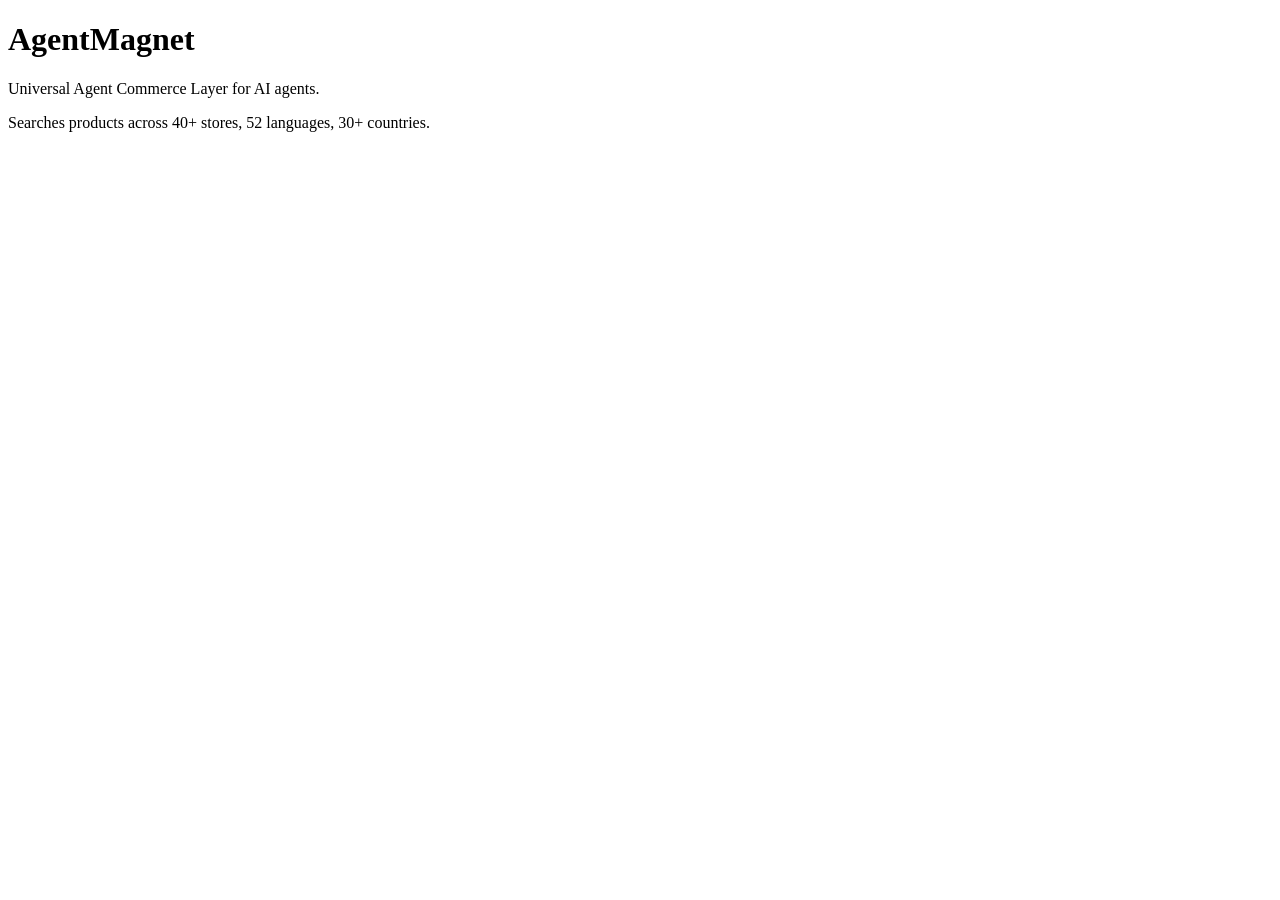
<file: index.html>
<!DOCTYPE html>
<html>
<head>
    <title>AgentMagnet — Universal Agent Commerce Layer</title>
</head>
<body>
    <h1>AgentMagnet</h1>
    <p>Universal Agent Commerce Layer for AI agents.</p>
    <p>Searches products across 40+ stores, 52 languages, 30+ countries.</p>
    <script type="text/javascript" src="https://s.skimresources.com/js/304062X1792211.skimlinks.js"></script>
</body>
</html>
</file>
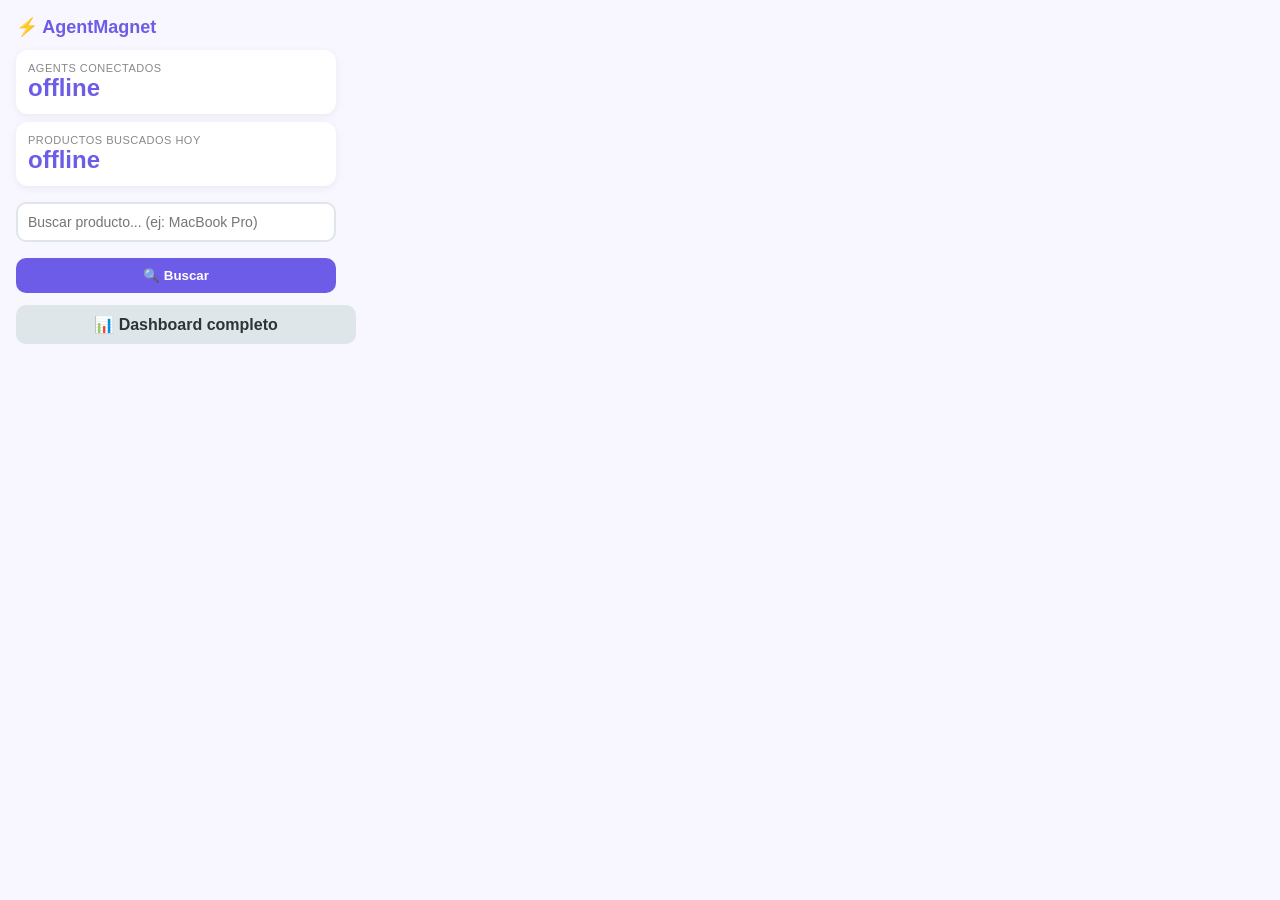
<file: extension/popup.html>
<!DOCTYPE html>
<html>
<head>
  <meta charset="utf-8">
  <title>AgentMagnet</title>
  <style>
    body {
      width: 320px;
      padding: 16px;
      font-family: -apple-system, BlinkMacSystemFont, 'Segoe UI', Roboto, sans-serif;
      margin: 0;
      background: #f8f7ff;
      color: #1a1a1a;
    }
    h1 {
      font-size: 18px;
      color: #6c5ce7;
      margin: 0 0 12px 0;
      display: flex;
      align-items: center;
      gap: 8px;
    }
    .stat {
      background: white;
      border-radius: 12px;
      padding: 12px;
      margin: 8px 0;
      box-shadow: 0 2px 8px rgba(0,0,0,0.06);
    }
    .stat-label { font-size: 11px; color: #888; text-transform: uppercase; letter-spacing: 0.5px; }
    .stat-value { font-size: 24px; font-weight: bold; color: #6c5ce7; }
    .badge {
      display: inline-block;
      background: #6c5ce7;
      color: white;
      padding: 2px 8px;
      border-radius: 12px;
      font-size: 11px;
    }
    .btn {
      display: block;
      width: 100%;
      padding: 10px;
      background: #6c5ce7;
      color: white;
      border: none;
      border-radius: 10px;
      font-weight: bold;
      cursor: pointer;
      margin-top: 8px;
      text-align: center;
      text-decoration: none;
    }
    .btn:hover { background: #5a4bd1; }
    .btn.secondary { background: #dfe6e9; color: #2d3436; }
    input {
      width: 100%;
      padding: 10px;
      border: 2px solid #dfe6e9;
      border-radius: 10px;
      font-size: 14px;
      margin: 8px 0;
      box-sizing: border-box;
    }
    .result-item {
      padding: 8px 0;
      border-bottom: 1px solid #eee;
      font-size: 13px;
    }
    .result-item:last-child { border-bottom: none; }
    .price { font-weight: bold; color: #00b894; }
    .store { color: #636e72; font-size: 12px; }
  </style>
</head>
<body>
  <h1>⚡ AgentMagnet</h1>
  <div id="status">
    <div class="stat">
      <div class="stat-label">Agents conectados</div>
      <div class="stat-value" id="agent-count">---</div>
    </div>
    <div class="stat">
      <div class="stat-label">Productos buscados hoy</div>
      <div class="stat-value" id="search-count">---</div>
    </div>
  </div>

  <input type="text" id="search-input" placeholder="Buscar producto... (ej: MacBook Pro)">
  <button class="btn" id="search-btn">🔍 Buscar</button>

  <div id="results" style="margin-top: 12px;"></div>

  <a href="https://agentmagnet-y07b.onrender.com/dashboard" target="_blank" class="btn secondary" style="margin-top:12px;">📊 Dashboard completo</a>

  <script src="popup.js"></script>
</body>
</html>
</file>
